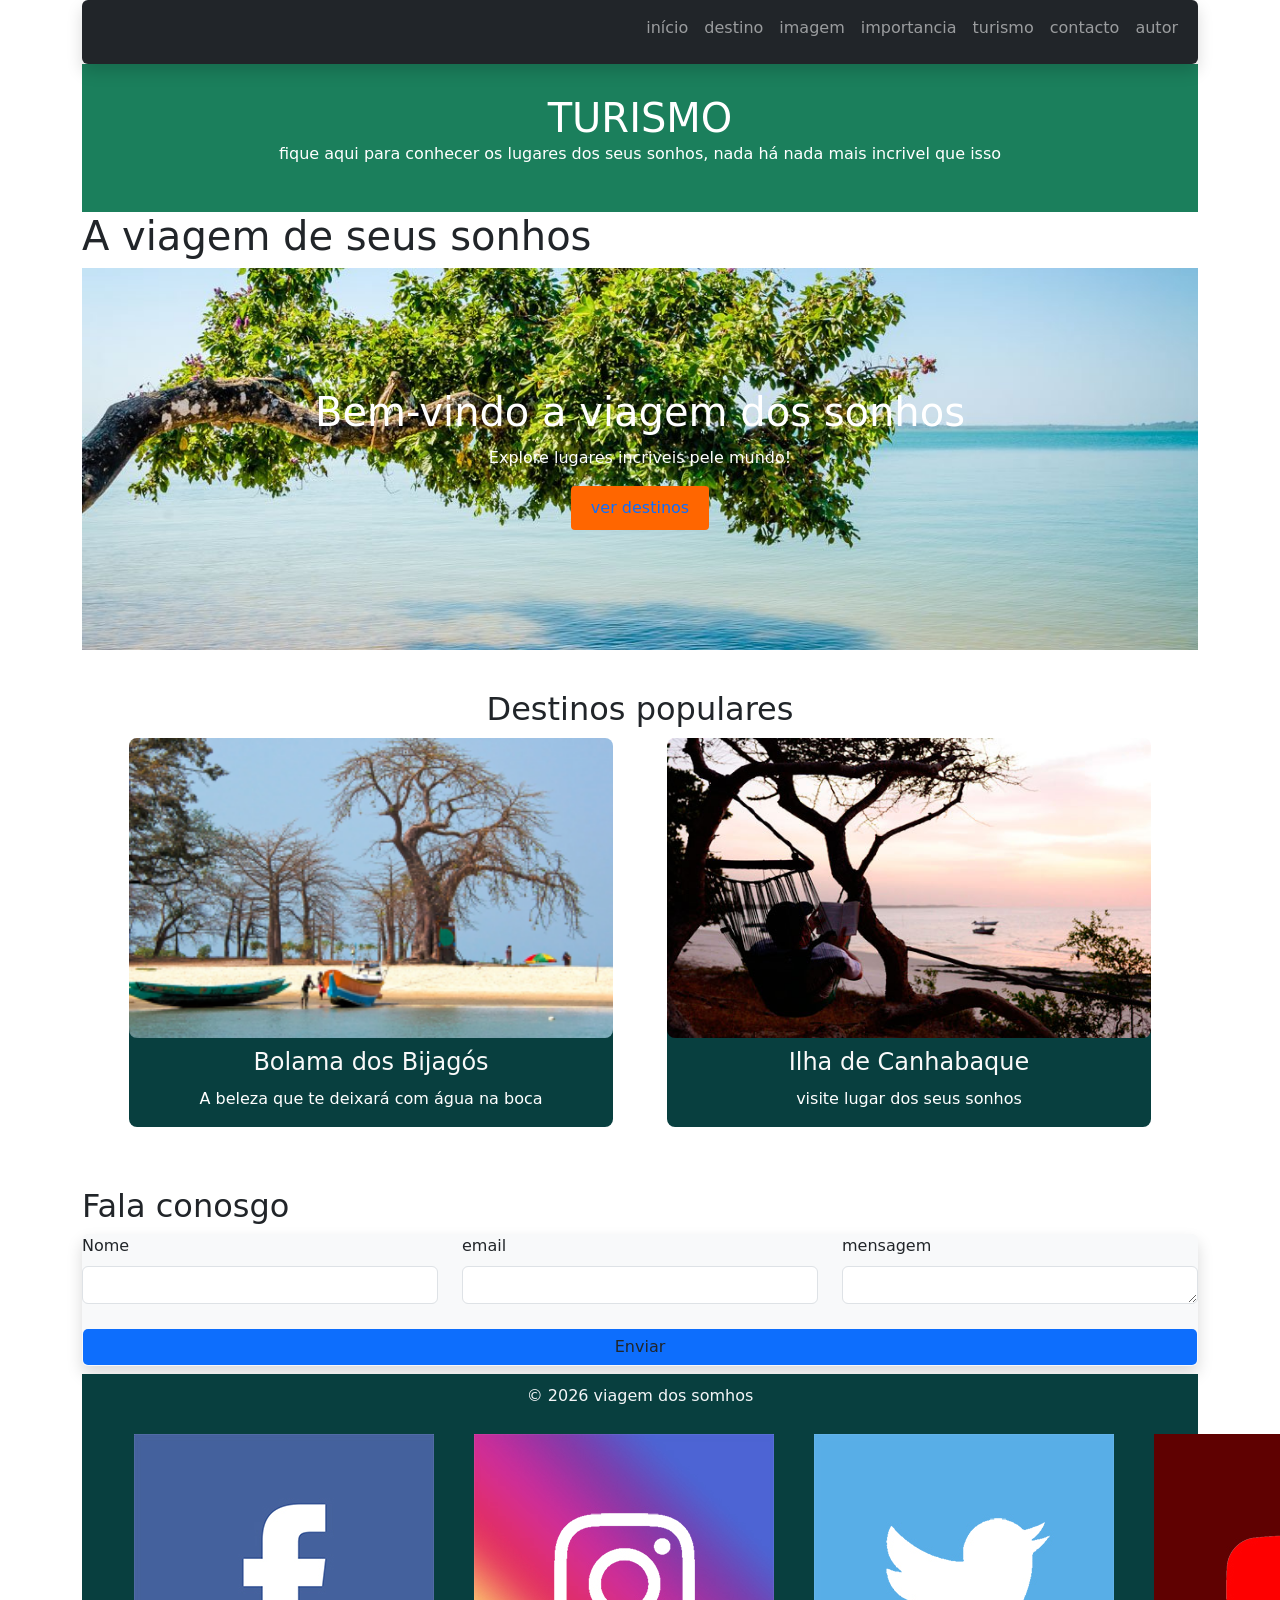
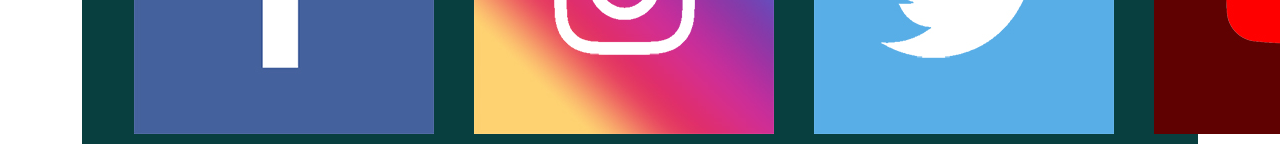
<file: index.html>
<!DOCTYPE html>
<html lang="en">
<head>
    <meta charset="UTF-8">
    <meta name="viewport" content="width=device-width, initial-scale=1.0">
    <title>TURISMO</title>
    <link rel="stylesheet" href="CSS/style.css">
     <link rel="stylesheet" href="bootstrap-5.3.3-dist/css/bootstrap.min.css">
    <script src="bootstrap-5.3.3-dist/js/bootstrap.bundle.min.js"></script>

</head>
<body>
    <div class="container"> 
     <nav class="navbar navbar-expand-lg navbar-dark bg-dark shadow rounded">
    <div class="container-fluid">
        
        <button class="navbar-toggler"
        type="button" 
        data-bs-toggle="collapse"
        data-bs-target="#menuPrincipal"
        aria-controls="menuPrincipal"
        aria-expanded="false"
        aria-label="alterar navegacao">
        <span class="navbar-toggler-icon">

        </span>


        </button>
        <div class="collapse navbar-collapse" id="menuPrincipal">
            <ul class="navbar-nav ms-auto mb-2 lg-0"> 
                <li class="nav-item">
                    <a href="index.html" class="nav-link ative">início</a>
                </li>
                <li class="nav-item">
                    <a href="project/destino.html" class="nav-link ative">destino</a>
                </li>
                <li class="nav-item">
                    <a href="project/imagem.html" class="nav-link ative">imagem</a>
                </li>
                <li class="nav-item">
                    <a href="project/importa.html" class="nav-link ative">importancia</a>
                </li>
                <li class="nav-item">
                    <a href="project/turismo.html" class="nav-link ative">turismo</a>
                </li>
                <li class="nav-item">
                    <a href="index.html#contacto" class="nav-link ative">contacto</a>
                </li>
                <li class="nav-item">
                    <a href="project/autor.html" class="nav-link ative">autor</a>
                </li>

            </ul>

        </div>

    </div>

  </nav>
    <header>
        <h1>TURISMO</h1>
        <p>fique aqui para conhecer os lugares dos seus sonhos, nada há nada mais incrivel que isso</p>
    </header>
    <div class="site">
    
            <h1 class="LAGO">A viagem de seus sonhos</h1>
         
<!--ero section-->
<section id="home">
    <div class="overlay">
        <h1>Bem-vindo a viagem dos sonhos</h1>
        <p>Explore lugares incriveis pele mundo!</p>
        <button> <a href="project/destino.html">ver destinos</a></button>
    </div>
</section>
<!--destinos-->
<section id="Destinos">
    <h2>Destinos populares</h2>
    <div class="Destino-grip">
    
        <div class="Destinos">
            <img src="img/bijagos-1-300x198(0).png" alt="">
            <h3>Bolama dos Bijagós</h3>
            <p>A beleza que te deixará com água na boca</p>
        </div>
        <div class="Destinos">
            <img src="img/bijagos-5.jpg" alt="">
            <h3>Ilha de Canhabaque</h3>
            <p>visite lugar dos seus sonhos</p>
        </div>
    
    </div>
</section>
<section id="Contacto">
    <h2>Fala conosgo</h2>
    <div class="contacto">   
                
        <form class="bg-light shadow rounded mb-2">
          <div class="row">
            <div class="col-4">
                <label class="form-label">Nome</label>
                <input class="form-control" type="text" type="nome" required>

            </div>
            <div class="col-4">
                <label class="form-label">email</label>
            <input class="form-control" type="email" name="email" required>

            </div>
            <div class="col-4">
                
            <label class="form-label">mensagem</label>
            <textarea class="form-control" name="mensagem" rows="1" required></textarea>

            </div>
          </div> <br>
          <div class="row">
            <div class="col">
              <button class="btn form-control bg-primary" type="submit">Enviar</button>
            </div>

          </div>
        </form>
            </div>

</section>
<!--footer-->

<footer>
    <p>&copy; 2026 viagem dos somhos</p>
    <ul>
        <li><a href="#"><img src="../img/logo-facebook.jpg" alt=""></a></li>
        <li><a href="#"><img src="../img/logo-instagram.jpg" alt=""></a></li>
        <li><a href="#"><img src="../img/logo-twitter.jpg" alt=""></a></li>
        <li><a href="#"><img src="../img/logo-youtube.jpg" alt=""></a></li>
    </ul>
</footer>


    </div>

</div>
    
</body>
</html>
</file>
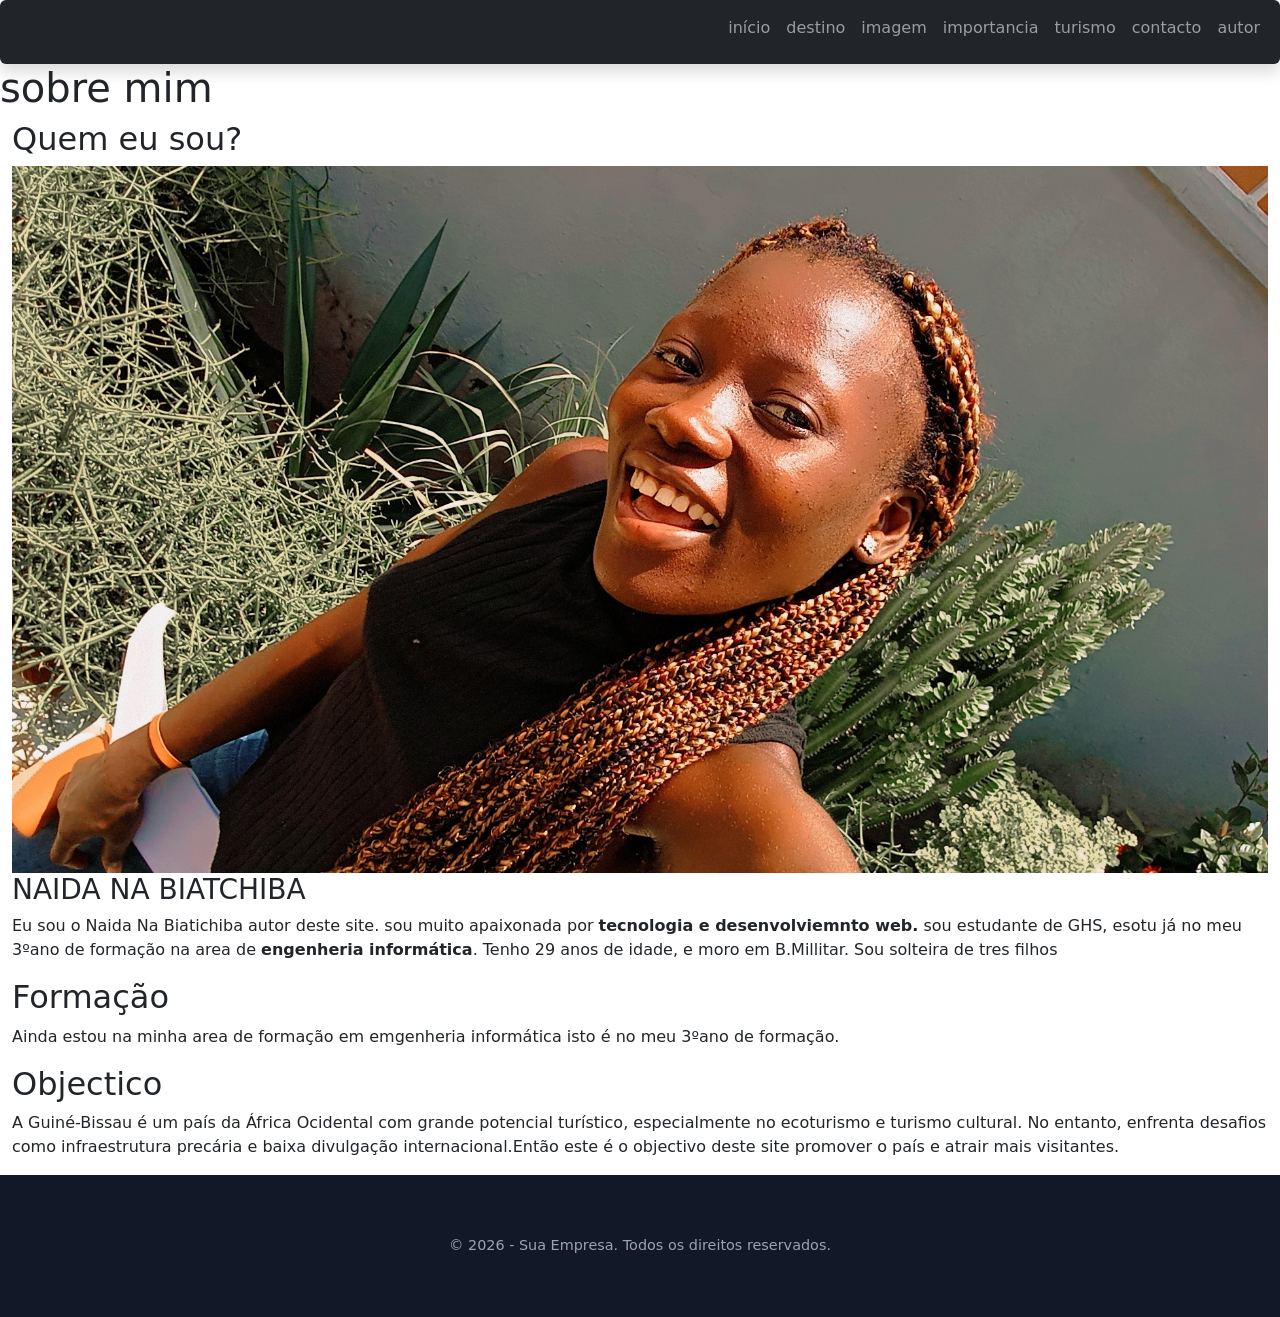
<file: project/autor.html>
<!DOCTYPE html>
<html lang="en">
<head>
    <meta charset="UTF-8">
    <meta name="viewport" content="width=device-width, initial-scale=1.0">
    <title>Autor</title>
    <link rel="stylesheet" href="CSS/autor.css">
     <link rel="stylesheet" href="../bootstrap-5.3.3-dist/css/bootstrap.min.css">
    <script src="../bootstrap-5.3.3-dist/js/bootstrap.bundle.min.js"></script>
</head>
<body>
    <div class="site">
         <nav class="navbar navbar-expand-lg navbar-dark bg-dark shadow rounded">
    <div class="container-fluid">
       
        <button class="navbar-toggler"
        type="button" 
        data-bs-toggle="collapse"
        data-bs-target="#menuPrincipal"
        aria-controls="menuPrincipal"
        aria-expanded="false"
        aria-label="alterar navegacao">
        <span class="navbar-toggler-icon">

        </span>


        </button>
        <div class="collapse navbar-collapse" id="menuPrincipal">
            <ul class="navbar-nav ms-auto mb-2 lg-0"> 
                <li class="nav-item">
                    
                    <a href="../index.html" class="nav-link ative">início</a>
                </li>
                    <a href="destino.html" class="nav-link ative">destino</a>
                </li>
                <li class="nav-item">
                    <a href="imagem.html" class="nav-link ative">imagem</a>
                </li>
                <li class="nav-item">
                    <a href="importa.html" class="nav-link ative">importancia</a>
                </li>
                <li class="nav-item">
                    <a href="turismo.html" class="nav-link ative">turismo</a>
                </li>
                <li class="nav-item">
                    <a href="index.html#contacto" class="nav-link ative">contacto</a>
                </li>
                <li class="nav-item">
                    <a href="autor.html" class="nav-link ative">autor</a>
                </li>

            </ul>

        </div>

    </div>

  </nav>
        <div class="cabecalho">
            <h1>sobre mim</h1>
           

        </div>
        <div class="container-fluid">
        <div class="corpo">
            <div class="autor">
                <h2>Quem eu sou?</h2>
                <img src="../img/Snapchat-1144927213.jpg" alt="" style="width: 100%">
                <h3>NAIDA NA BIATCHIBA</h3>
                <p>Eu sou o  Naida Na Biatichiba autor deste site. sou muito apaixonada por <b>tecnologia e desenvolviemnto web.</b> sou estudante de GHS, esotu já no meu 3ºano de formação na area de  <strong>engenheria informática</strong>. Tenho 29 anos de idade, e moro em B.Millitar. Sou solteira de tres filhos </p>
                <h2>Formação</h2>
                <p> Ainda estou na minha area de formação em emgenheria informática isto é no meu 3ºano de formação.</p>
                <h2>Objectico</h2>
                <p> A Guiné-Bissau é um país da África Ocidental com grande potencial turístico, especialmente no   ecoturismo e turismo cultural. No entanto, enfrenta desafios como infraestrutura precária e baixa divulgação internacional.Então este é o objectivo deste  site promover o país e atrair mais visitantes.
                 </p>

            </div>

        </div>
    </div>

        <footer>
            © 2026 - Sua Empresa. Todos os direitos reservados.
        </footer>
    </div>
</div>
</body>
</html>
</file>
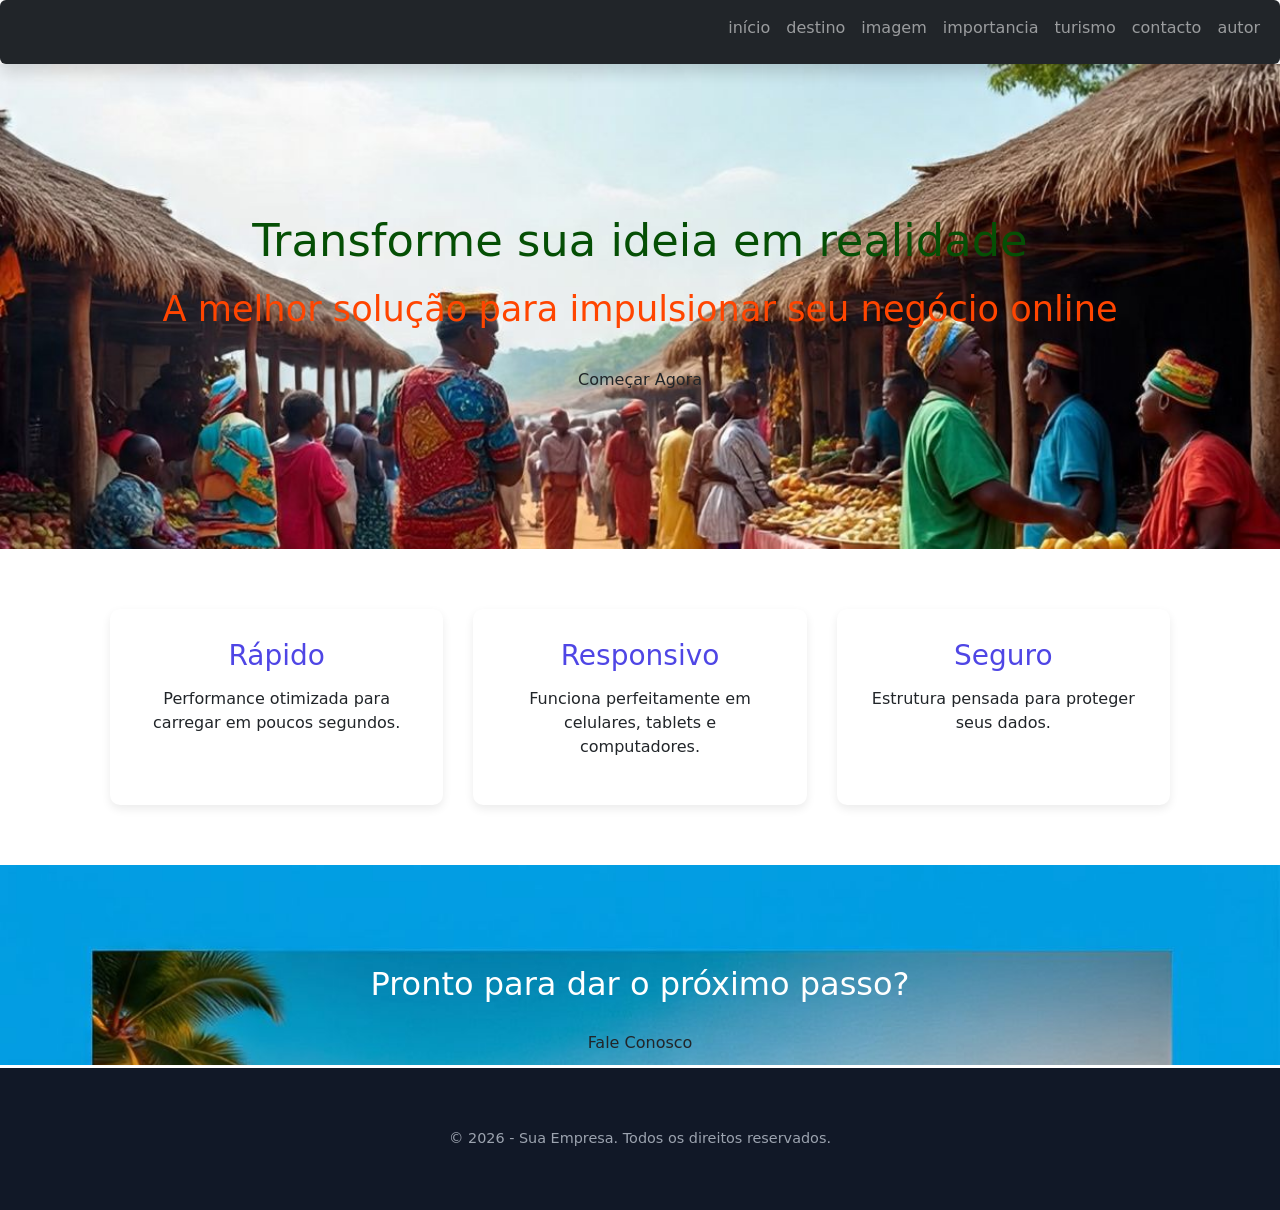
<file: project/destino.html>
<!DOCTYPE html>
<html lang="en">
<head>
    <meta charset="UTF-8">
    <meta name="viewport" content="width=device-width, initial-scale=1.0">
    <title>Document</title>
    <link rel="stylesheet" href="CSS/destinostyle.css">
     <link rel="stylesheet" href="../bootstrap-5.3.3-dist/css/bootstrap.min.css">
    <script src="../bootstrap-5.3.3-dist/js/bootstrap.bundle.min.js"></script>
</head>
<body>
     <nav class="navbar navbar-expand-lg navbar-dark bg-dark shadow rounded " >
    <div class="container-fluid">
        <button class="navbar-toggler"
        type="button" 
        data-bs-toggle="collapse"
        data-bs-target="#menuPrincipal"
        aria-controls="menuPrincipal"
        aria-expanded="false"
        aria-label="alterar navegacao">
        <span class="navbar-toggler-icon">

        </span>


        </button>
        <div class="collapse navbar-collapse flex-right" id="menuPrincipal">
            <ul class="navbar-nav ms-auto mb-2 lg-0  "> 
                <li class="nav-item">
                    <a href="../index.html" class="nav-link ative">início</a>
                </li>
                <li class="nav-item">
                    <a href="destino.html" class="nav-link ative">destino</a>
                </li>
                <li class="nav-item">
                    <a href="imagem.html" class="nav-link ative">imagem</a>
                </li>
                <li class="nav-item">
                    <a href="importa.html" class="nav-link ative">importancia</a>
                </li>
                <li class="nav-item">
                    <a href="turismo.html" class="nav-link ative">turismo</a>
                </li>
                <li class="nav-item">
                    <a href="index.html#contacto" class="nav-link ative">contacto</a>
                </li>
                <li class="nav-item">
                    <a href="autor.html" class="nav-link ative">autor</a>
                </li>

            </ul>

        </div>

    </div>

  </nav>
    
    <header>
        <h1>Transforme sua ideia em realidade</h1>
        <p>A melhor solução para impulsionar seu negócio online</p>
        <a href="#" class="btn">Começar Agora</a>
    </header>

    <section>
        <div class="features">
            <div class="feature">
                <h3>Rápido</h3>
                <p>Performance otimizada para carregar em poucos segundos.</p>
            </div>
            <div class="feature">
                <h3>Responsivo</h3>
                <p>Funciona perfeitamente em celulares, tablets e computadores.</p>
            </div>
            <div class="feature">
                <h3>Seguro</h3>
                <p>Estrutura pensada para proteger seus dados.</p>
            </div>
        </div>
    </section>

    <div class="cta">
        <h2>Pronto para dar o próximo passo?</h2>
        <a href="#" class="btn">Fale Conosco</a>
    </div>
    <div>
    <footer>
        © 2026 - Sua Empresa. Todos os direitos reservados.
    </footer>
</body>
</html>
</file>
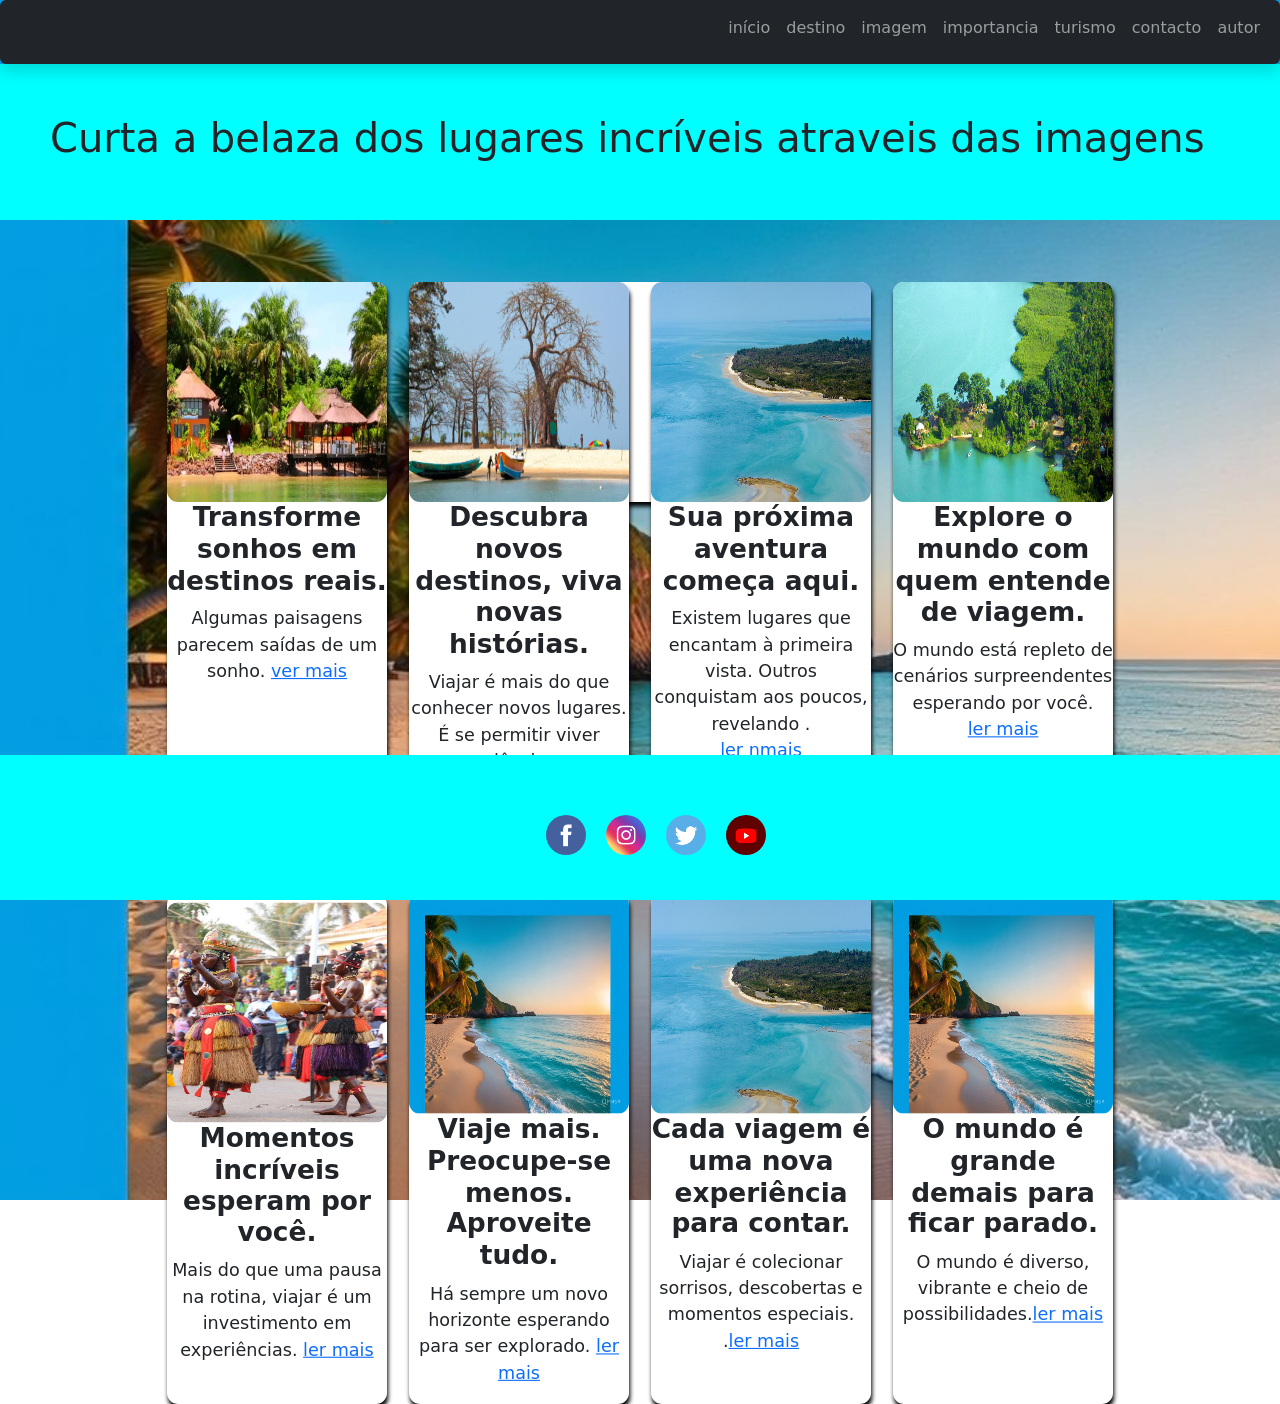
<file: project/imagem.html>
<!DOCTYPE html>
<html lang="en">
<head>
    <meta charset="UTF-8">
    <meta name="viewport" content="width=, initial-scale=1.0">
    <title>Imagem</title>
    <link rel="stylesheet" href="CSS/imagem.css">
     <link rel="stylesheet" href="../bootstrap-5.3.3-dist/css/bootstrap.min.css">
    <script src="../bootstrap-5.3.3-dist/js/bootstrap.bundle.min.js"></script>
</head>
<body>
    <div class="site">
         <nav class="navbar navbar-expand-lg navbar-dark bg-dark shadow rounded">
    <div class="container-fluid">
        
        <button class="navbar-toggler"
        type="button" 
        data-bs-toggle="collapse"
        data-bs-target="#menuPrincipal"
        aria-controls="menuPrincipal"
        aria-expanded="false"
        aria-label="alterar navegacao">
        <span class="navbar-toggler-icon">

        </span>


        </button>
        <div class="collapse navbar-collapse" id="menuPrincipal">
            <ul class="navbar-nav ms-auto mb-2 lg-0"> 
               <li class="nav-item">
                    <a href="../index.html" class="nav-link ative">início</a>
                </li>
                <li class="nav-item">
                    <a href="destino.html" class="nav-link ative">destino</a>
                </li>
                <li class="nav-item">
                    <a href="imagem.html" class="nav-link ative">imagem</a>
                </li>
                <li class="nav-item">
                    <a href="importa.html" class="nav-link ative">importancia</a>
                </li>
                <li class="nav-item">
                    <a href="turismo.html" class="nav-link ative">turismo</a>
                </li>
                <li class="nav-item">
                    <a href="index.html#contacto" class="nav-link ative">contacto</a>
                </li>
                <li class="nav-item">
                    <a href="autor.html" class="nav-link ative">autor</a>
                </li>

            </ul>

        </div>

    </div>

  </nav>
        <div class="cabecalho">
            <h1>Curta a belaza dos lugares incríveis atraveis das imagens</h1>

        </div>
            
        <br><br><br>
                <div class="corpo">  <div class="box">
                        
                    <img src="../img/32623_42066_45510.jpg" alt="" >
                    <h4><b>Transforme sonhos em destinos reais.</b></h4>
                    <P>Algumas paisagens parecem saídas de um sonho.
                      <a href="#">ver mais</a> </P>
                    

                </div>
                <div class="box">
                    <img src="../img/bijagos-1-300x198(0).png" alt="" >
                    <h4> <b>Descubra novos destinos, viva novas histórias. </b></h4>
                    <p>Viajar é mais do que conhecer novos lugares. É se permitir viver experiências que transformam a forma como enxergamos o mundo.   <a href="#">ver mais</a></p>
                   

                </div>
                <div class="box">
                     <img src="../img/1.jpg" alt="" >
                     <h4> <b>Sua próxima aventura começa aqui. </b> </h4>
                     <p>Existem lugares que encantam à primeira vista. Outros conquistam aos poucos, revelando . <br> <a href="#">ler nmais</a></p>
                    </div>
                        
                        
                <div class="box">
                    <img src="../img/Guine-4x.jpg" alt="" >
                    <h4><b>Explore o mundo com quem entende de viagem. </b></h4>
                    <p>O mundo está repleto de cenários surpreendentes esperando por você. <br>
                         <a href="#">ler mais</a></p>
                       
                        
                

                </div>
                

                <div class="box">
                    <h1></h1>
                    <img src="../img/Guine-Bissau-gschneusigPixabay.jpg" alt="" >
                    <h4><b>Momentos incríveis esperam por você.</b></h4>
                    <p>Mais do que uma pausa na rotina, viajar é um investimento em experiências. 
                         <a href="#">ler mais</a></p>
                      
                       

                </div>
                <div class="box">
                    <img src="../img/mais.jpg" alt="" >
                    <h4><b>Viaje mais. Preocupe-se menos. Aproveite tudo.</b></h4>
                    <p>Há sempre um novo horizonte esperando para ser explorado.
                       <a href="#">ler mais</a></p></p>

                </div>
                <div class="box">
                    <img src="../img/1.jpg" alt="" >
                    <h4><b>Cada viagem é uma nova experiência para contar.</b></h4>
                    <p>Viajar é colecionar sorrisos, descobertas e momentos especiais.
                       .<a href="#">ler mais</a></p>
                       </p>

                </div>
                <div class="box">
                    <img src="../img/mais.jpg" alt="" >
                    <h4><b>O mundo é grande demais para ficar parado.</b></h4>
                    <p>O mundo é diverso, vibrante e cheio de possibilidades.<a href="#">ler mais</a></p>
                </p>

                </div>

                


                  

                </div>
            <div class="footer">
                <p></p>
                <ul>
                    <li><a href="#"><img src="../img/logo-facebook.jpg" alt=""></a></li>
                    <li><a href="#"><img src="../img/logo-instagram.jpg" alt=""></a></li>
                    <li><a href="#"><img src="../img/logo-twitter.jpg" alt=""></a></li>
                    <li><a href="#"><img src="../img/logo-youtube.jpg" alt=""></a></li>
                </ul>

             </div>


    </div>
</body>
</html>
</file>
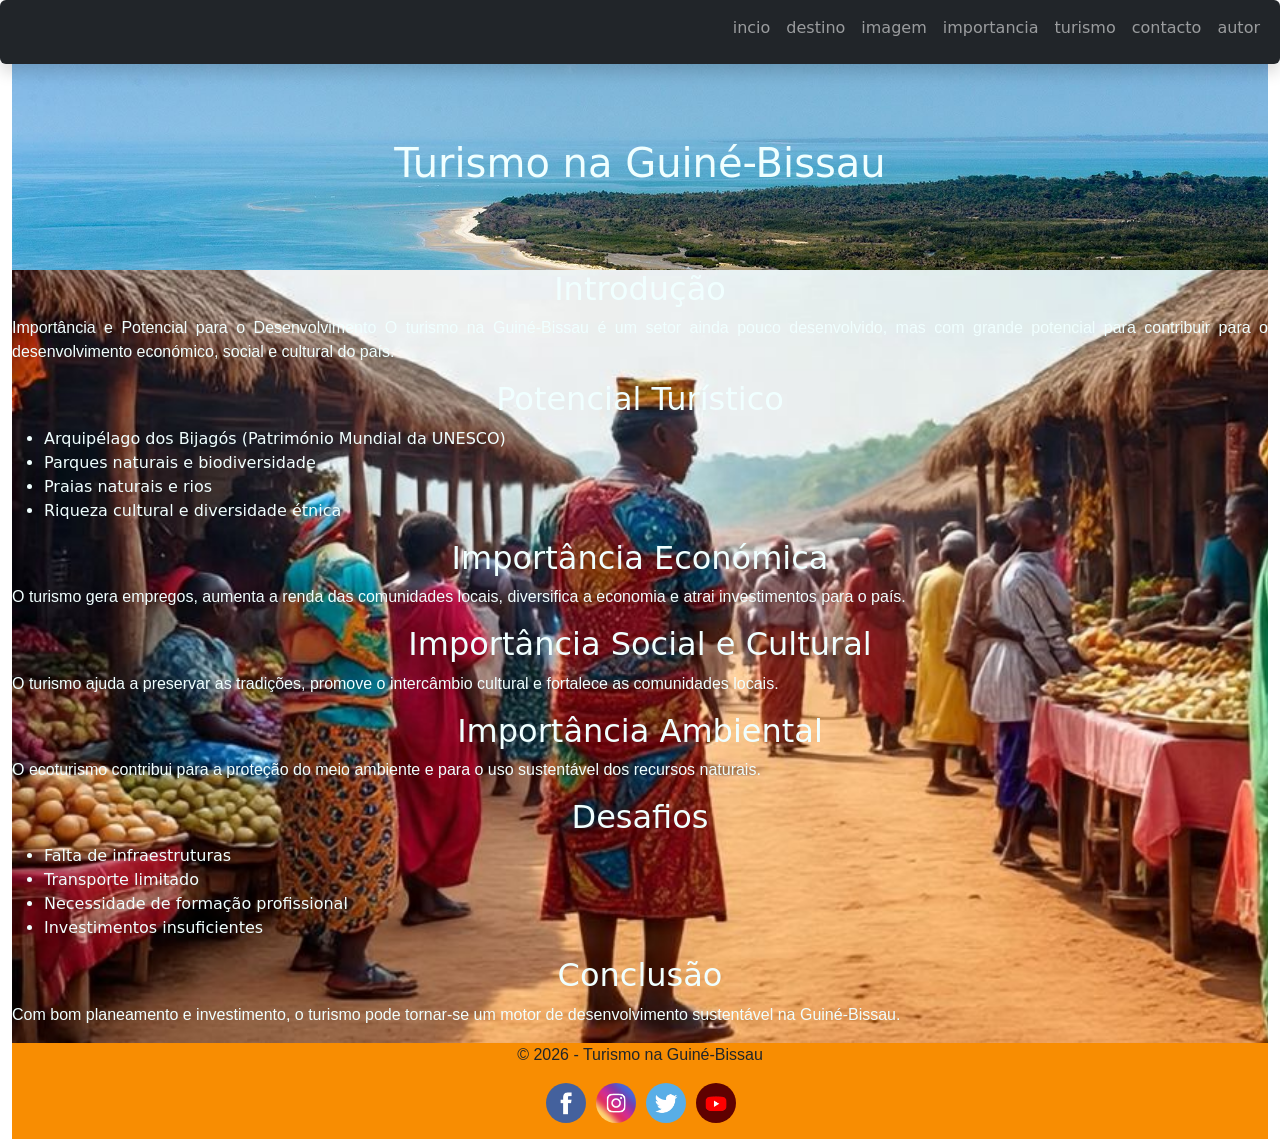
<file: project/importa.html>
<!DOCTYPE html>
<html lang="en">
<head>
    <meta charset="UTF-8">
    <meta name="viewport" content="width=device-width, initial-scale=1.0">
    <title>Document</title>
    <link rel="stylesheet" href="CSS/import.css">
    <link rel="stylesheet" href="../bootstrap-5.3.3-dist/css/bootstrap.min.css">
    <script src="../bootstrap-5.3.3-dist/js/bootstrap.bundle.min.js"></script>

</head>
<body>
         <nav class="navbar navbar-expand-lg navbar-dark bg-dark shadow rounded">
    <div class="container-fluid">
        
        <button class="navbar-toggler"
        type="button" 
        data-bs-toggle="collapse"
        data-bs-target="#menuPrincipal"
        aria-controls="menuPrincipal"
        aria-expanded="false"
        aria-label="alterar navegacao">
        <span class="navbar-toggler-icon">

        </span>


        </button>
        <div class="collapse navbar-collapse" id="menuPrincipal">
            <ul class="navbar-nav ms-auto mb-2 lg-0"> 
                <li class="nav-item">
                    <a href="../index.html" class="nav-link ative">incio</a>
                </li>
                <li class="nav-item">
                    <a href="destino.html" class="nav-link ative">destino</a>
                </li>
                <li class="nav-item">
                    <a href="imagem.html" class="nav-link ative">imagem</a>
                </li>
                <li class="nav-item">
                    <a href="importa.html" class="nav-link ative">importancia</a>
                </li>
                <li class="nav-item">
                    <a href="turismo.html" class="nav-link ative">turismo</a>
                </li>
                <li class="nav-item">
                    <a href="index.html#contacto" class="nav-link ative">contacto</a>
                </li>
                <li class="nav-item">
                    <a href="autor.html" class="nav-link ative">autor</a>
                </li>

            </ul>

        </div>

    </div>

  </nav>

  <div class="container-fluid ">
    <div class="corpo">
        <header>
       
      <h1>Turismo na Guiné-Bissau </h1>
     
    </header>
    <h2>Introdução</h2>
     <p>
        Importância e Potencial para o Desenvolvimento
        O turismo na Guiné-Bissau é um setor ainda pouco desenvolvido, mas com grande potencial
          para contribuir para o desenvolvimento económico, social e cultural do país.
            </p>

        <h2>Potencial Turístico</h2>

       <ul>
                <li>Arquipélago dos Bijagós (Património Mundial da UNESCO)</li>
                <li>Parques naturais e biodiversidade</li>
                <li>Praias naturais e rios</li>
                <li>Riqueza cultural e diversidade étnica</li>
       </ul>

              <h2>Importância Económica</h2>
                          <p>
                O turismo gera empregos, aumenta a renda das comunidades locais,
                diversifica a economia e atrai investimentos para o país.
            </p>

                        <h2>Importância Social e Cultural</h2>
            <p>
                O turismo ajuda a preservar as tradições, promove o intercâmbio cultural
                e fortalece as comunidades locais.
            </p>

                        <h2>Importância Ambiental</h2>
            <p>
                O ecoturismo contribui para a proteção do meio ambiente e para o uso
                sustentável dos recursos naturais.
            </p>

                        <h2>Desafios</h2>
            <ul>
                <li>Falta de infraestruturas</li>
                <li>Transporte limitado</li>
                <li>Necessidade de formação profissional</li>
                <li>Investimentos insuficientes</li>
            </ul>

                        <h2 class="hero">Conclusão</h2>
            <p>
                Com bom planeamento e investimento, o turismo pode tornar-se um motor
                de desenvolvimento sustentável na Guiné-Bissau.
            </p>



    </div>

    
    <footer>
        <p>&copy; 2026 - Turismo na Guiné-Bissau</p>
        <ul>
            <li><a href="#"><img src="../img/logo-facebook.jpg" alt=""></a></li>
            <li><a href="#"><img src="../img/logo-instagram.jpg" alt=""></a></li>
            <li><a href="#"><img src="../img/logo-twitter.jpg" alt=""></a></li>
            <li><a href="#"><img src="../img/logo-youtube.jpg" alt=""></a></li>
        </ul>
    </footer>

    
  </div>


</body>
</html>
</file>
<file: CSS/style.css>
body {
    font-family: Arial, Helvetica, sans-serif;
    margin: 0;
    background-color: #f4f6f8;
    color: #333;
}
header {
    background-color: #1b7f5c;
    color: white;
    text-align: center;
    padding: 30px 20px;
}

header h1 {
    margin: 0;
}
nav{
    background-color: #c1a508;(0, 13, 255);
    padding: 15px;
    position: sticky;
    top: 0;
    box-shadow: o 2px 4px forestgreen;
    
}
nav ul{
    list-style: none;
    display: flex;
    justify-content: center;
    flex-wrap: wrap;
}
nav a{
    color: #083f3f;
    text-decoration: none;
    padding: 10px 20px;
    display: block;
    transition: background-color 0.3s;
}
.nav p{
    text-align: justify;
    margin: 35px;
    float: left;
}
#home{
    background: url('../img/naida09.jpg') no-repeat center center/cover;
    text-align: center;
    padding: 100px 20px;
    color: #fff;

    
    
}
#home .overlay{
    background: rgba(0, 0, 0 0.5);
    padding: 20px;
    border-radius: 8px;
}
#home h1{
    font-size: 2.5em;
    margin-bottom: 10px;
}
#home button{
    background: #ff6600;
    color: #fff;
    padding: 10px 20px;
    border: none;
    border-radius: 4px;
    cursor: pointer;
    font-size: 1 em;
}
#home button a{
    text-decoration: none;
}
#home button:hover{
    background: #e65c00;

}
#Destinos{
    padding: 40px 20px;
    background: #fff;
}
#Destinos h2{
    text-align: center;
    margin-bottom: 30px;
    font-size: 2em;

}
.Destino-grip{
    display: flex;
    flex-wrap: wrap;
    justify-content: space-around;
}
 .Destinos{
    width: 45%;
    margin-bottom: 20px;
    background: #083f3f;
    pad: 15px;
    border-radius: 8px;
    box-shadow: 0 0 10px rgba(0, 0, 0 0.1);
    text-align: center;
}
.Destinos img{
    width: 100%;
    border-radius: 8px;
    margin-bottom: 10px;
    margin-top: -20px;
    height: 300px;

}
.Destinos h3{
    font-size: 1.5em;
    margin-bottom: 10px;
    color: #f9f9f9;
}
.Destinos p{
    color: #fff;
}
#contato{
    padding: 40px 20px;
    background: #1b7f5c;


}
#contato h2{
    text-align: center;
    margin-bottom: 20px;
    font-size: 2em;
}
.contato{
    width: 60px;
    height: 0 auto;
    background: #f9f9f9;
    padding: 20px;
    border-radius: 8px;
    box-shadow: 0 0 10px rgba(0, 0, 0 0.1);
}
footer{
    background: #083f3f;
}
footer p{
    text-align: center;
    color: #f4f6f8;
    padding-top: 10px;
}
footer ul{
    list-style: none;
    display: flex;
    
   
}
footer a{
    text-decoration: none;
    padding: 10px 20px;
    display: block;
}
</file>
<file: project/CSS/autor.css>
footer {
    background-color: #111827;
    color: #9ca3af;
    text-align: center;
    padding: 60px 20px;
    font-size: 0.9rem;
    width: 100%;
    margin-top: 3px;
}



@media only screen and (max-width: 480px) {
  
    .cta{
        height: 300px;
    }

    footer{
        margin-top: 3px;
    }
}
</file>
<file: project/CSS/destinostyle.css>
<style>
         {
            margin: 0;
            padding: 0;
            box-sizing: border-box;
            font-family: Arial, Helvetica, sans-serif;
        }

        .body {
            background-color: #f4f6f8;
            color: #333;
        }

        header {
           background-image: url(../img/na.jpg);
           background-repeat: no-repeat;
           background-size: cover;
            color: rgb(5, 79, 5);
            padding: 150px 70px;
            text-align: center;
        }

        header h1 {
            font-size: 2.8rem;
            margin-bottom: 15px;
            
        }

        header p {
            font-size: 2.2rem;
            margin-bottom: 25px;
            color: orangered;
        }

        .btn {
            display: inline-block;
            background-color: #046d2a;
            color: white;
            padding: 15px 30px;
            text-decoration: none;
            border-radius: 6px;
            font-weight: bold;
            transition: background-color 0.3s;
        }

        .btn:hover {
            background-color: #16a34a;
        }

        section {
            padding: 60px 20px;
            max-width: 1100px;
            margin: auto;
        }

        .features {
            display: grid;
            grid-template-columns: repeat(auto-fit, minmax(250px, 1fr));
            gap: 30px;
        }

        .feature {
            background-color: white;
            padding: 30px;
            border-radius: 10px;
            box-shadow: 0 4px 10px rgba(0,0,0,0.08);
            text-align: center;
        }

        .feature h3 {
            margin-bottom: 15px;
            color: #4f46e5;
        }

        .cta {
            background-image: url('../img/mais.jpg');
            background-repeat: no-repeat;
            background-size: cover;
            color: white;
            text-align: center;
            padding: 100px 90px;
             height: 100px;
    
        }

        .cta h2 {
            margin-bottom: 20px;
            font-size: 2rem;
        }

        footer {
            background-color: #111827;
            color: #9ca3af;
            text-align: center;
            padding: 60px 20px;
            font-size: 0.9rem;
            width: 100%;
            margin-top: 3px;
        }
        


        @media only screen and (max-width: 480px) {
          
            .cta{
                height: 300px;
            }

            footer{
                margin-top: 3px;
            }
        }
</file>
<file: project/CSS/imagem.css>
.site{
  
    height: 1200px;
    background-image: url("../img/mais.jpg");
    background-repeat: no-repeat;
    background-size: cover;
    

}

.cabecalho{
    background-color: aqua;
    padding: 50px;
}

.corpo{
    display: grid;
    grid-template-columns: repeat(4, 1fr);
    justify-content: center;
    width: 1200px;
    height: 500px;
    margin: auto;

   
}

.corpo, .box{
    width: 200px;
    gap: 20px;
    box-shadow: 1px 4px 4px rgb(2, 2, 2);
    border-radius: 10px;
    background-color: white;
   

    
    
}

.corpo, .box h4{
    text-align: center;

}

.corpo, .box p{
    text-align: center;
    

}
.box, p a{
    list-style: none;
}



.corpo, .box img{
    width: 200px; 
    height: 200px;
    border-radius: 10px;

}

.corpo, .box:hover{
    transform: scale(1.1);
}

.footer{
    background-color: aqua;
    padding: 25px;
    position: fixed;
    bottom: 0%;
    width: 100%;

}

.footer ul{
    display: flex;
    justify-content: center;
    margin: 10px;
    margin-top: 25px;

}

.footer ul li{
    list-style: none;
    margin: 10px;

}

.footer ul li a img{
    width: 40px;
    border-radius: 50%;
}

.footer ul li a img:hover{
    border: 2px solid white;
    transform: scale(1.2);
}

/*midia quies tablet*/
@media only screen and (max-width:992px){
    .corpo{
        display: grid;
        grid-template-columns: repeat(2, 1fr);
        justify-content: center;
        height:1900px;
    
       
    }

    .site{
  
       
        background-image: url('/img/guine-bissau-3.jpg');
        background-repeat: no-repeat;
        background-size: cover;
        height: 1500px;
        
    
    }
    
.corpo, .box img{
    width: 100%; 
    height: 150px;
    border-radius: 10px;

}
.corpo, .box{
    width:200px;
    gap: 60px;
    box-shadow: 1px 4px 4px rgb(116, 116, 215);
    border-radius: 10px;
    background-color: white;

    
    
}

}


/*midia quires tel*/

@media only  screen and (max-width:480px){
    .corpo{
        display: grid;
        grid-template-columns: repeat(2, 1fr);
        justify-content: center;
        
        height:1000px;
        margin:;
       
    }

    .site{
  
      
        background-image: url('/img/guine-bissau-2\(0\).jpg');
        background-repeat: no-repeat;
        background-size: cover;
        height: 1500px;
        
    
    }
    .corpo, .box{
    width:150px;
    gap: 40px;
    box-shadow: 1px 4px 4px white;
    border-radius: 10px;
    background-color: white;

    
    
}
}
</file>
<file: project/CSS/import.css>
.corpo{
    
    background-image: url('../img/na.jpg');
    background-size: cover;
    background-repeat: no-repeat;
    color: azure;

}
.container-fluid{
    display: flex;
    flex-wrap: wrap;
    justify-content: space-around;
}
header{
    background: url('../img/1.jpg');
    background-size: cover;
    background-repeat: no-repeat;
    padding: 75px;
    text-align: center;
}
h2{
    text-align: center;
}
p{
    text-align: justify;
    font-family: Arial, sans-serif;
}


   footer{
    background-color: rgb(248, 141, 2);
    width: 100%;

}
   footer p{
    text-align: center;
   }
       
   footer ul{
       display: flex;
       justify-content: center;
       margin-right: 20px;
   
   }
   
   footer ul li{
       list-style: none;
       margin-right: 10px;
   
   }
   
   footer ul li a img{
       width: 40px;
       border-radius: 50%;
   }
   
   footer ul li a img:hover{
       border: 2px solid white;
       transform: scale(1.2);
   }
</file>
